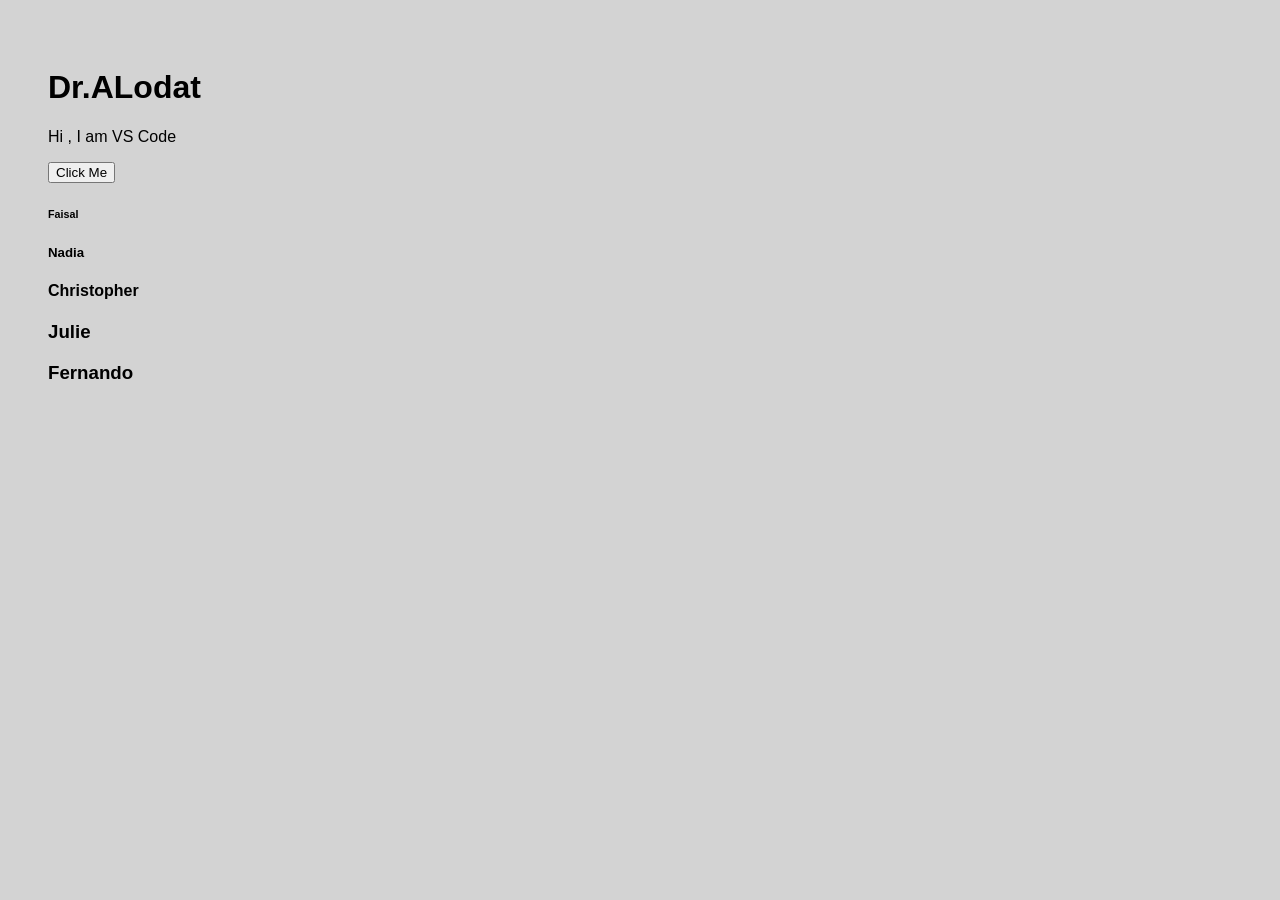
<file: index.html>
<!DOCTYPE html>
<html lang="en">
<head>
    <meta charset="UTF-8">
    <meta name="viewport" content="width=device-width, initial-scale=1.0">
    <title>First Project</title>
    <link rel="stylesheet" href="style.css">
    <script src="app.js" defer></script>
</head>
<body>
       <h1>Dr.ALodat</h1>
       <p>Hi , I am VS Code </p>
       <button> Click Me</button>
       
       <h6>Faisal</h6>
       <h5>Nadia</h5>
       <h4>Christopher</h4>
       <h3>Julie</h3>
       <h3>Fernando</h3>

</body>
</html>
</file>
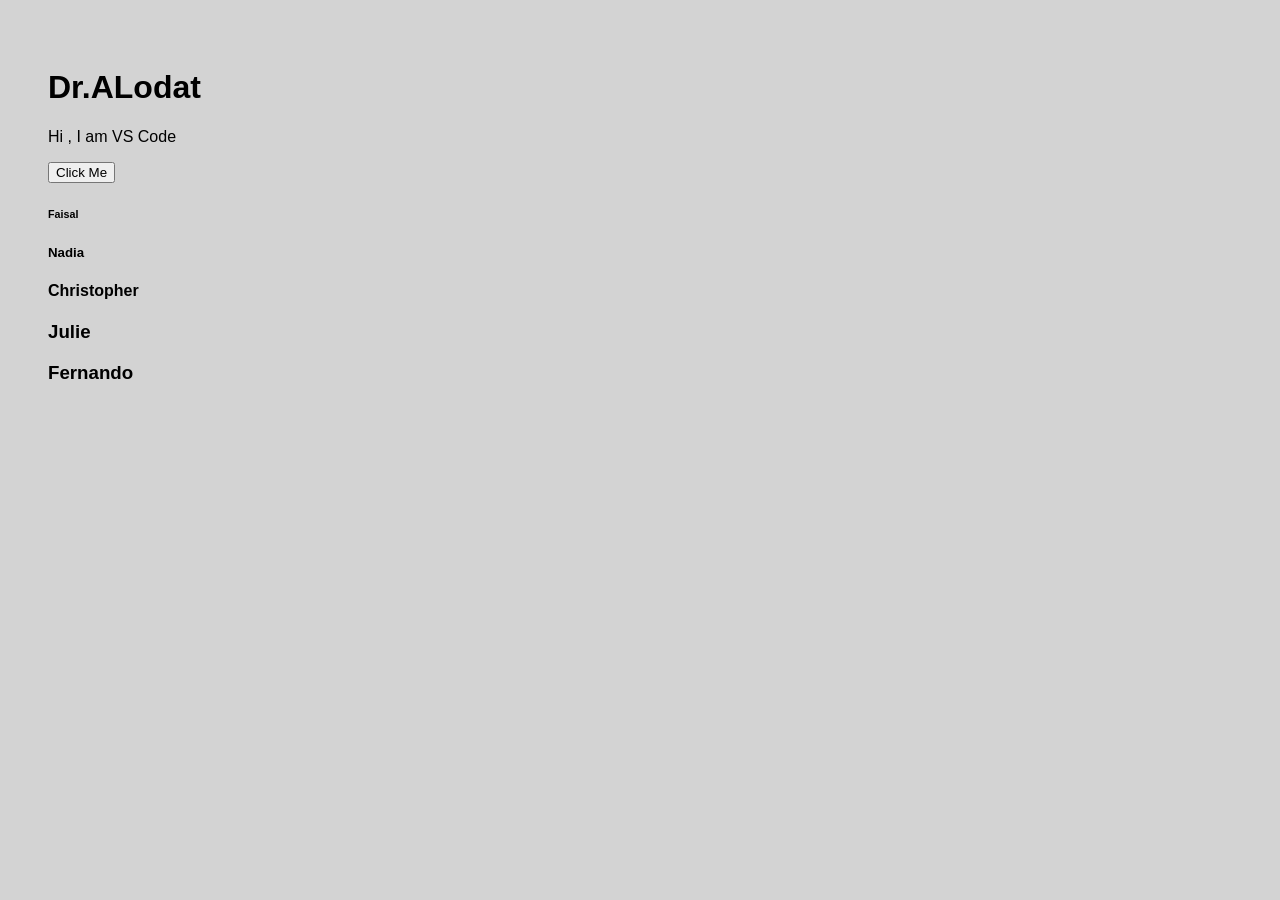
<file: test.html>
<!DOCTYPE html>
<html lang="en">
<head>
    <meta charset="UTF-8">
    <meta name="viewport" content="width=device-width, initial-scale=1.0">
    <title>First Project</title>
    <link rel="stylesheet" href="style.css">
    <script src="app.js" defer></script>
</head>
<body>
       <h1>Dr.ALodat</h1>
       <p>Hi , I am VS Code </p>
       <button> Click Me</button>
       
       <h6>Faisal</h6>
       <h5>Nadia</h5>
       <h4>Christopher</h4>
       <h3>Julie</h3>
       <h3>Fernando</h3>

</body>
</html>
</file>
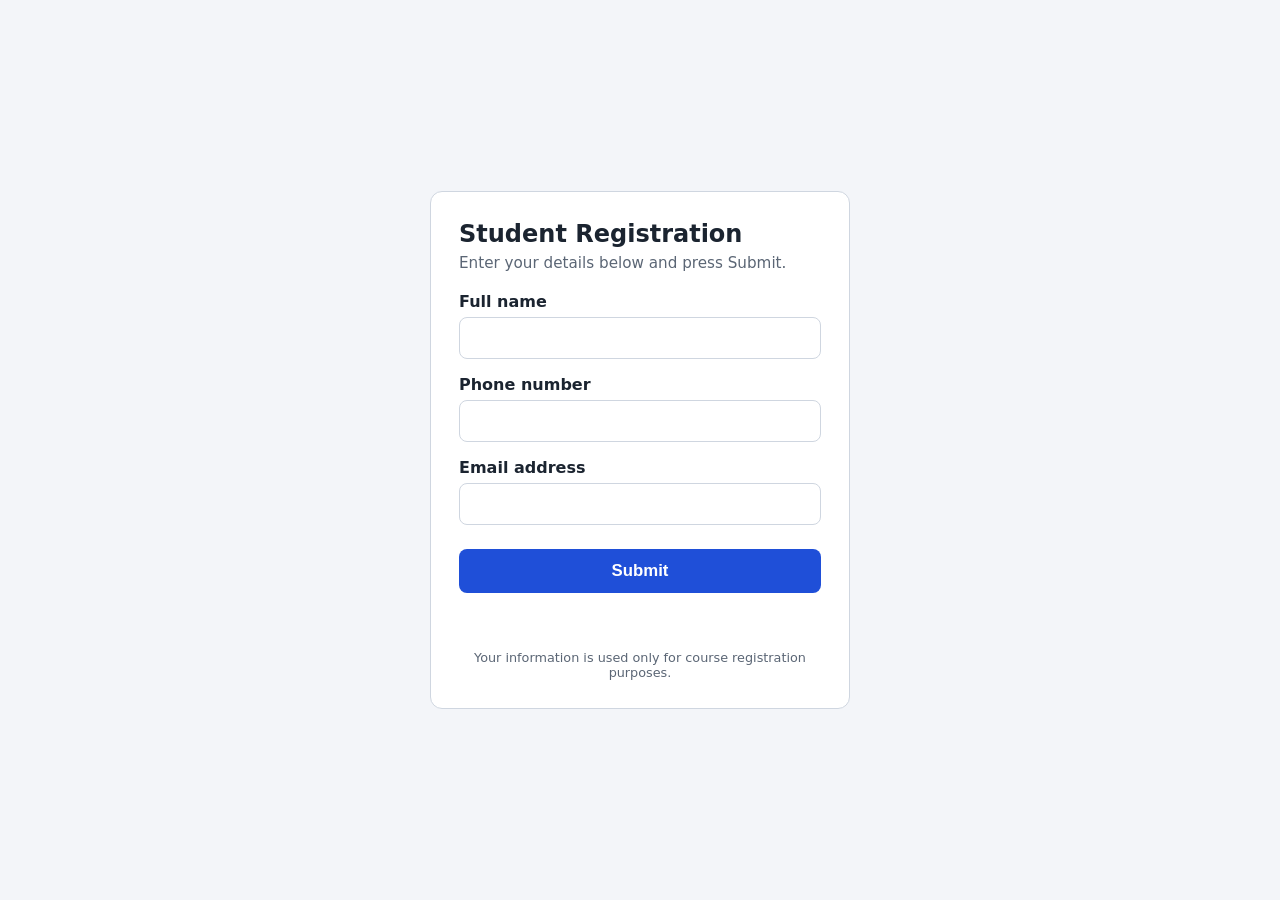
<file: test2.html>
<!DOCTYPE html>
<html lang="en">
<head>
  <meta charset="UTF-8">
  <meta name="viewport" content="width=device-width, initial-scale=1">
  <title>Student Registration</title>
  <style>
    :root {
      --bg: #f3f5f9;
      --card: #ffffff;
      --text: #1b2430;
      --muted: #5b6675;
      --border: #cfd6e0;
      --accent: #1f4fd8;
      --accent-disabled: #8d9ab5;
      --ok: #157a3c;
      --err: #b3261e;
    }
    @media (prefers-color-scheme: dark) {
      :root {
        --bg: #12161d;
        --card: #1b212b;
        --text: #e8ecf2;
        --muted: #9aa5b5;
        --border: #3a4454;
        --accent: #6c93ff;
        --accent-disabled: #4a5468;
        --ok: #5fd08a;
        --err: #ff8a80;
      }
    }
    * { box-sizing: border-box; }
    body {
      margin: 0;
      min-height: 100vh;
      display: flex;
      align-items: center;
      justify-content: center;
      padding: 24px;
      font-family: system-ui, -apple-system, "Segoe UI", Roboto, Arial, sans-serif;
      background: var(--bg);
      color: var(--text);
    }
    .card {
      width: 100%;
      max-width: 420px;
      background: var(--card);
      padding: 28px;
      border-radius: 12px;
      border: 1px solid var(--border);
    }
    h1 { margin: 0 0 6px; font-size: 1.5rem; }
    .sub { margin: 0 0 20px; color: var(--muted); font-size: .95rem; }
    label { display: block; margin: 16px 0 6px; font-weight: 600; }
    input {
      width: 100%;
      padding: 11px 12px;
      font-size: 1rem;
      color: var(--text);
      background: var(--card);
      border: 1px solid var(--border);
      border-radius: 8px;
    }
    input:focus-visible, button:focus-visible {
      outline: 3px solid var(--accent);
      outline-offset: 2px;
    }
    button {
      width: 100%;
      margin-top: 24px;
      padding: 12px;
      font-size: 1.05rem;
      font-weight: 600;
      color: #fff;
      background: var(--accent);
      border: none;
      border-radius: 8px;
      cursor: pointer;
    }
    button:disabled { background: var(--accent-disabled); cursor: not-allowed; }
    #msg { min-height: 1.4em; margin-top: 16px; text-align: center; font-weight: 600; }
    .hp { position: absolute; left: -9999px; }
    .note { margin: 18px 0 0; font-size: .8rem; color: var(--muted); text-align: center; }
  </style>
</head>
<body>
  <main class="card">
    <h1>Student Registration</h1>
    <p class="sub">Enter your details below and press Submit.</p>

    <form id="form" novalidate>
      <label for="name">Full name</label>
      <input type="text" id="name" name="name" autocomplete="name" required>

      <label for="phone">Phone number</label>
      <input type="tel" id="phone" name="phone" autocomplete="tel" required>

      <label for="email">Email address</label>
      <input type="email" id="email" name="email" autocomplete="email" required>

      <!-- Honeypot field: real users never see it, bots often fill it -->
      <input type="text" name="website" class="hp" tabindex="-1" autocomplete="off" aria-hidden="true">

      <button type="submit" id="btn">Submit</button>
    </form>

    <div id="msg" role="status" aria-live="polite"></div>
    <p class="note">Your information is used only for course registration purposes.</p>
  </main>

  <script>
    // Paste your Web3Forms Access Key here (get it free at web3forms.com)
    const ACCESS_KEY = "7f0a06f3-75a4-44df-bd5e-0708f2807ad4";

    const form = document.getElementById("form");
    const btn  = document.getElementById("btn");
    const msg  = document.getElementById("msg");

    function showMessage(text, color) {
      msg.style.color = color;
      msg.textContent = text;
    }

    form.addEventListener("submit", async (e) => {
      e.preventDefault();

      const name  = form.name.value.trim();
      const phone = form.phone.value.trim();
      const email = form.email.value.trim();

      // Basic validation
      if (!name || !phone || !email) {
        showMessage("Please fill in all fields.", "var(--err)");
        return;
      }
      if (!/^\S+@\S+\.\S+$/.test(email)) {
        showMessage("Please enter a valid email address.", "var(--err)");
        return;
      }
      if (!/^[+]?[\d\s\-()]{7,20}$/.test(phone)) {
        showMessage("Please enter a valid phone number.", "var(--err)");
        return;
      }
      if (ACCESS_KEY.startsWith("PASTE_")) {
        showMessage("Setup incomplete: add the Access Key in index.html.", "var(--err)");
        return;
      }

      // Honeypot: bots fill this hidden field, so silently ignore them
      if (form.website.value) {
        showMessage("Submitted successfully. Thank you!", "var(--ok)");
        return;
      }

      btn.disabled = true;
      showMessage("Sending...", "var(--muted)");

      try {
        const response = await fetch("https://api.web3forms.com/submit", {
          method: "POST",
          headers: { "Content-Type": "application/json", "Accept": "application/json" },
          body: JSON.stringify({
            access_key: ACCESS_KEY,
            subject: "New student registration: " + name,
            from_name: "Student Registration Form",
            name: name,
            phone: phone,
            email: email
          })
        });
        const result = await response.json();

        if (result.success) {
          showMessage("Submitted successfully. Thank you!", "var(--ok)");
          form.reset();
        } else {
          showMessage("Could not send. Please try again.", "var(--err)");
        }
      } catch (err) {
        showMessage("Could not send. Check your connection and try again.", "var(--err)");
      } finally {
        btn.disabled = false;
      }
    });
  </script>
</body>
</html>
</file>
<file: style.css>
body {
  font-family: Arial, Helvetica, sans-serif;
  padding: 40px;
  background-color: lightgray;
}
</file>
